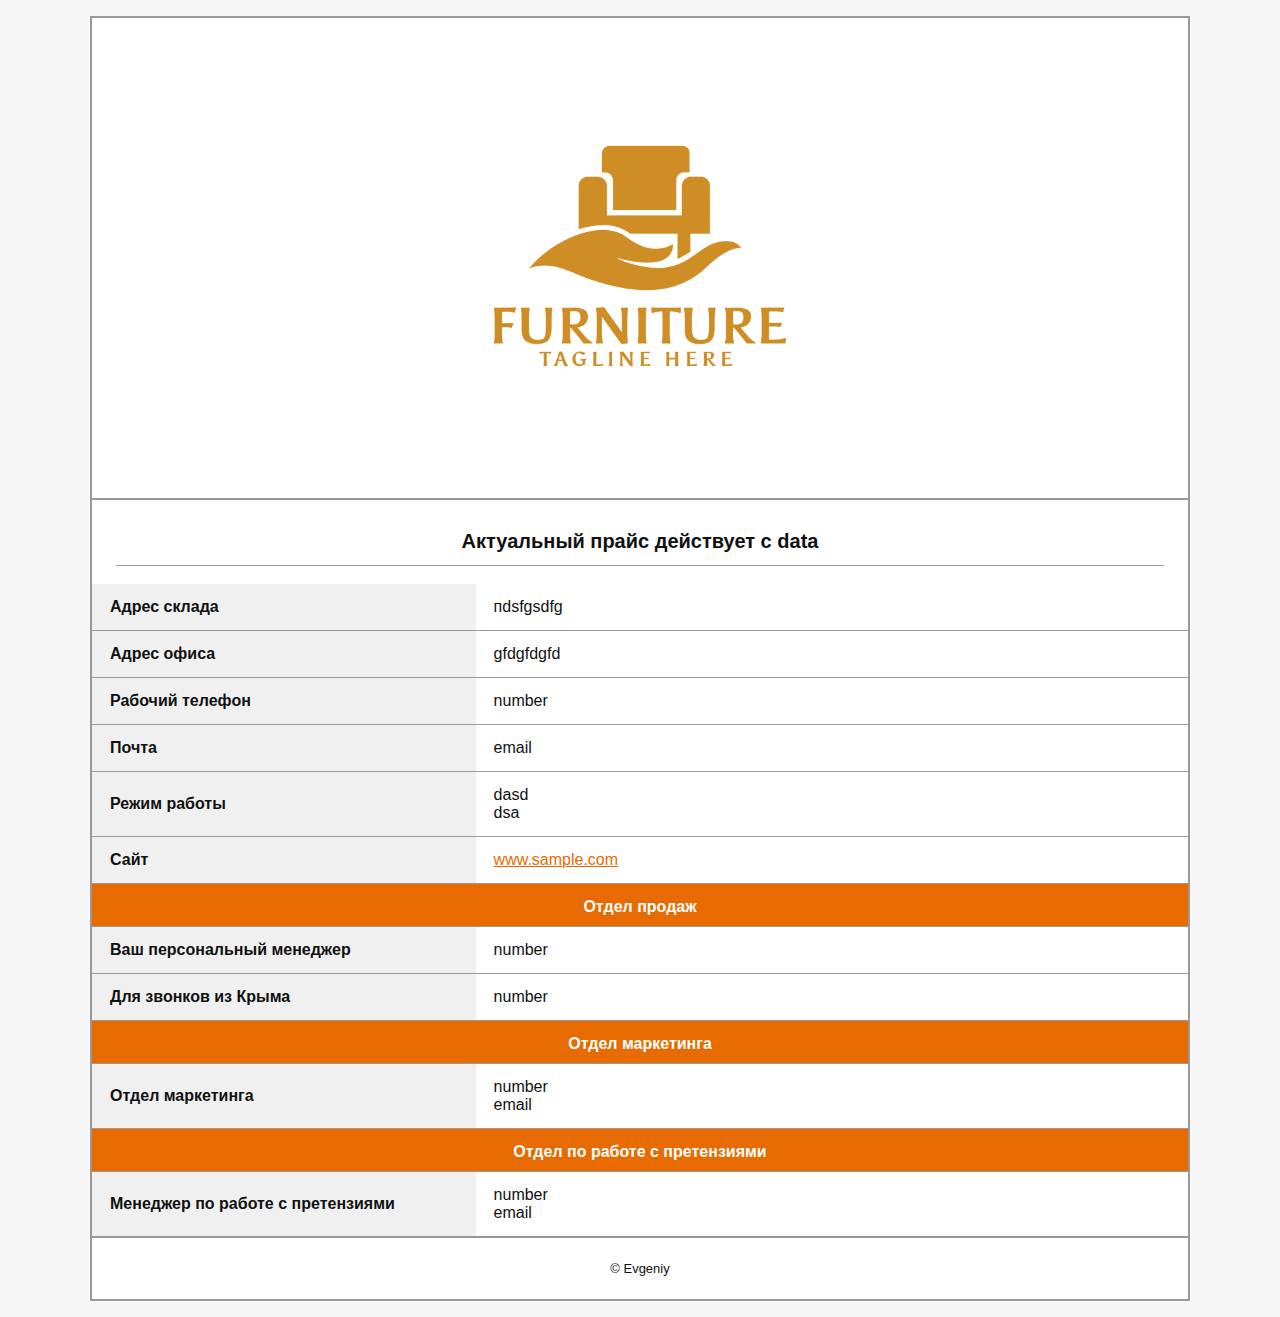
<file: index.html>
<!doctype html>
<html lang="ru">

<head>
    <meta charset="utf-8"/>
    <meta name="viewport" content="width=device-width,initial-scale=1"/>
    <title>SV Design — Прайс</title>
    <link rel="stylesheet" href="styles.css">
</head>
<body>
<div class="container">
    <header class="brand">
        <img src="assets/logo.png" alt="SV Design logo" class="logo"/>
    </header>

    <main>
        <h1 class="title">Актуальный прайс действует с data</h1>

        <table class="info">
            <tr>
                <td class="key">Адрес склада</td>
                <td class="value">пdsfgsdfg</td>
            </tr>
            <tr>
                <td class="key">Адрес офиса</td>
                <td class="value">gfdgfdgfd</td>
            </tr>
            <tr>
                <td class="key">Рабочий телефон</td>
                <td class="value">number</td>
            </tr>
            <tr>
                <td class="key">Почта</td>
                <td class="value">email</td>
            </tr>
            <tr>
                <td class="key">Режим работы</td>
                <td class="value">dasd<br>dsa</td>
            </tr>
            <tr>
                <td class="key">Сайт</td>
                <td class="value"><a href="https://www.samle.com" target="_blank" rel="noopener">www.sample.com</a>
                </td>
            </tr>
        </table>

        <section class="section orange">Отдел продаж</section>

        <table class="info">
            <tr>
                <td class="key">Ваш персональный менеджер</td>
                <td class="value">number</td>
            </tr>
            <tr>
                <td class="key">Для звонков из Крыма</td>
                <td class="value">number</td>
            </tr>
        </table>

        <section class="section orange">Отдел маркетинга</section>

        <table class="info">
            <tr>
                <td class="key">Отдел маркетинга</td>
                <td class="value">number<br>email</td>
            </tr>
        </table>

        <section class="section orange">Отдел по работе с претензиями</section>

        <table class="info">
            <tr>
                <td class="key">Менеджер по работе с претензиями</td>
                <td class="value">number<br>email</td>
            </tr>
        </table>

    </main>

    <footer class="footer">
        <p>© Evgeniy</p>
    </footer>
</div>
</body>
</html>
</file>
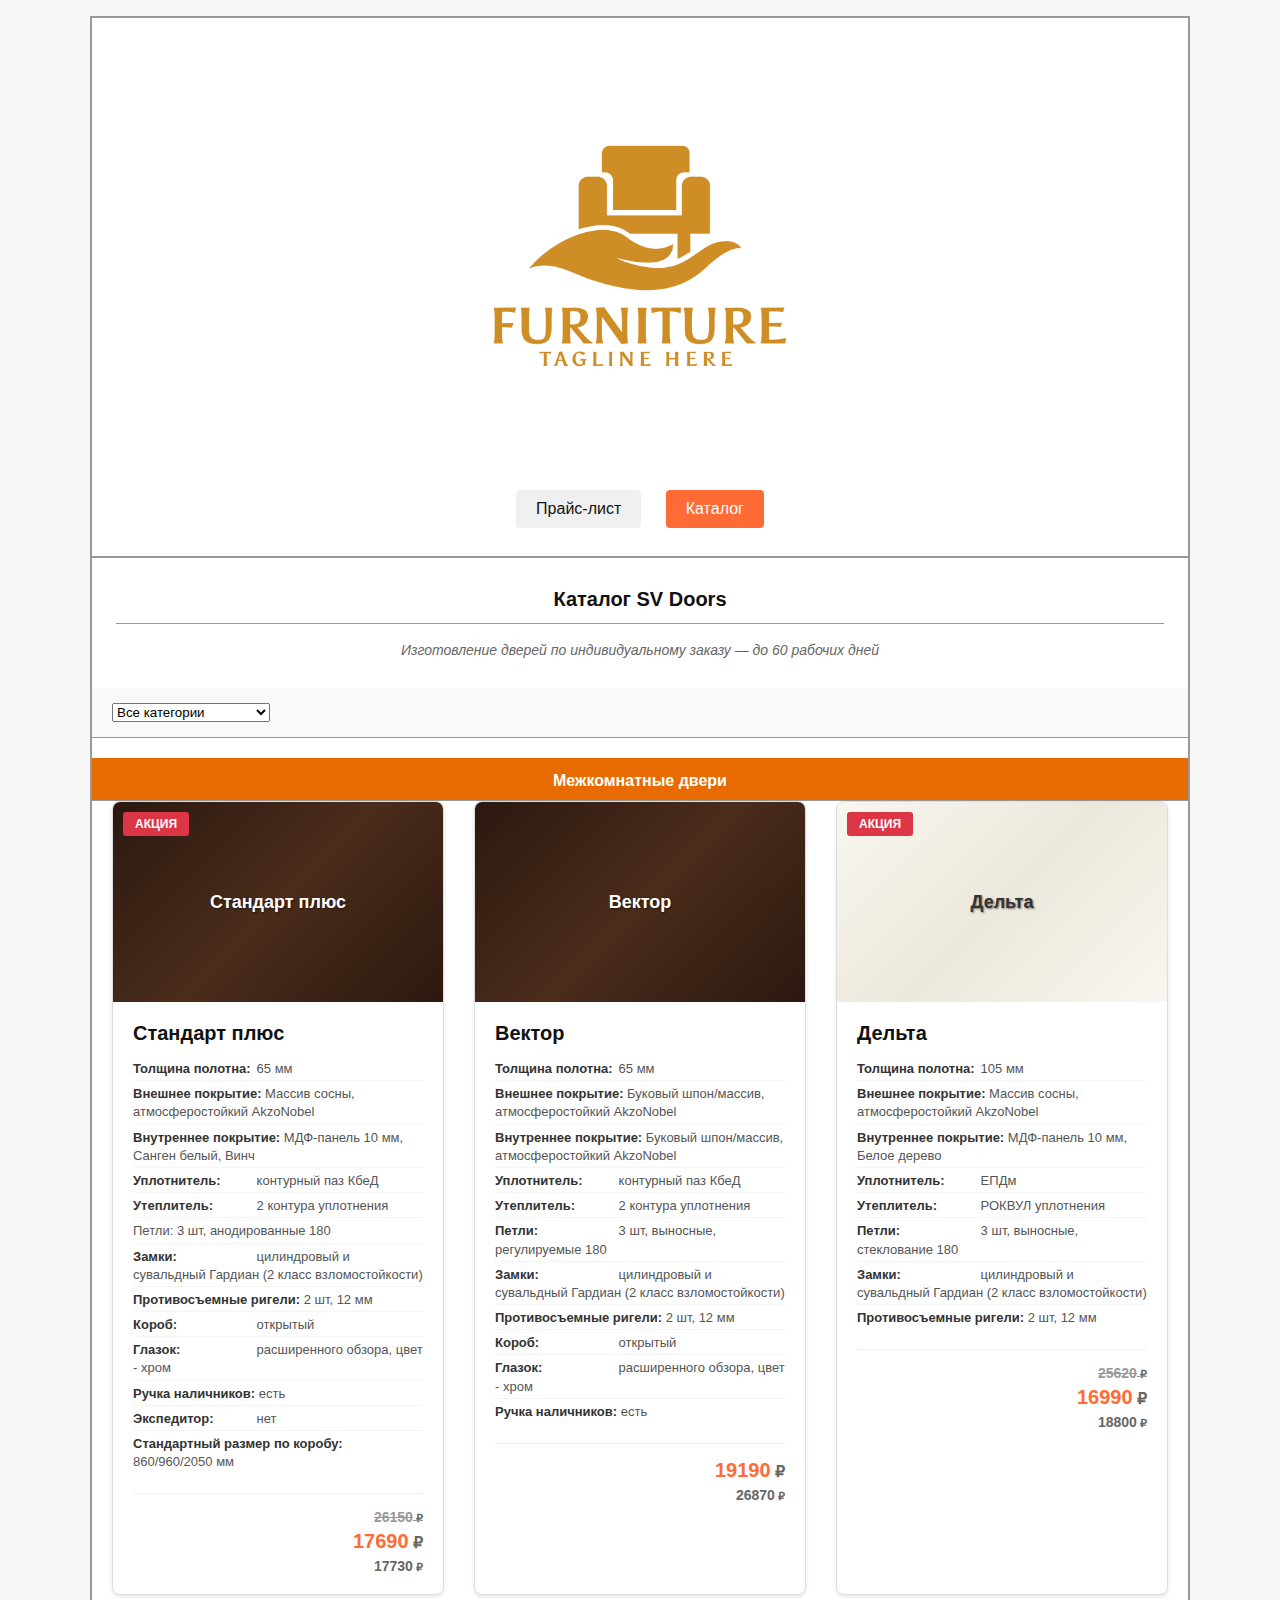
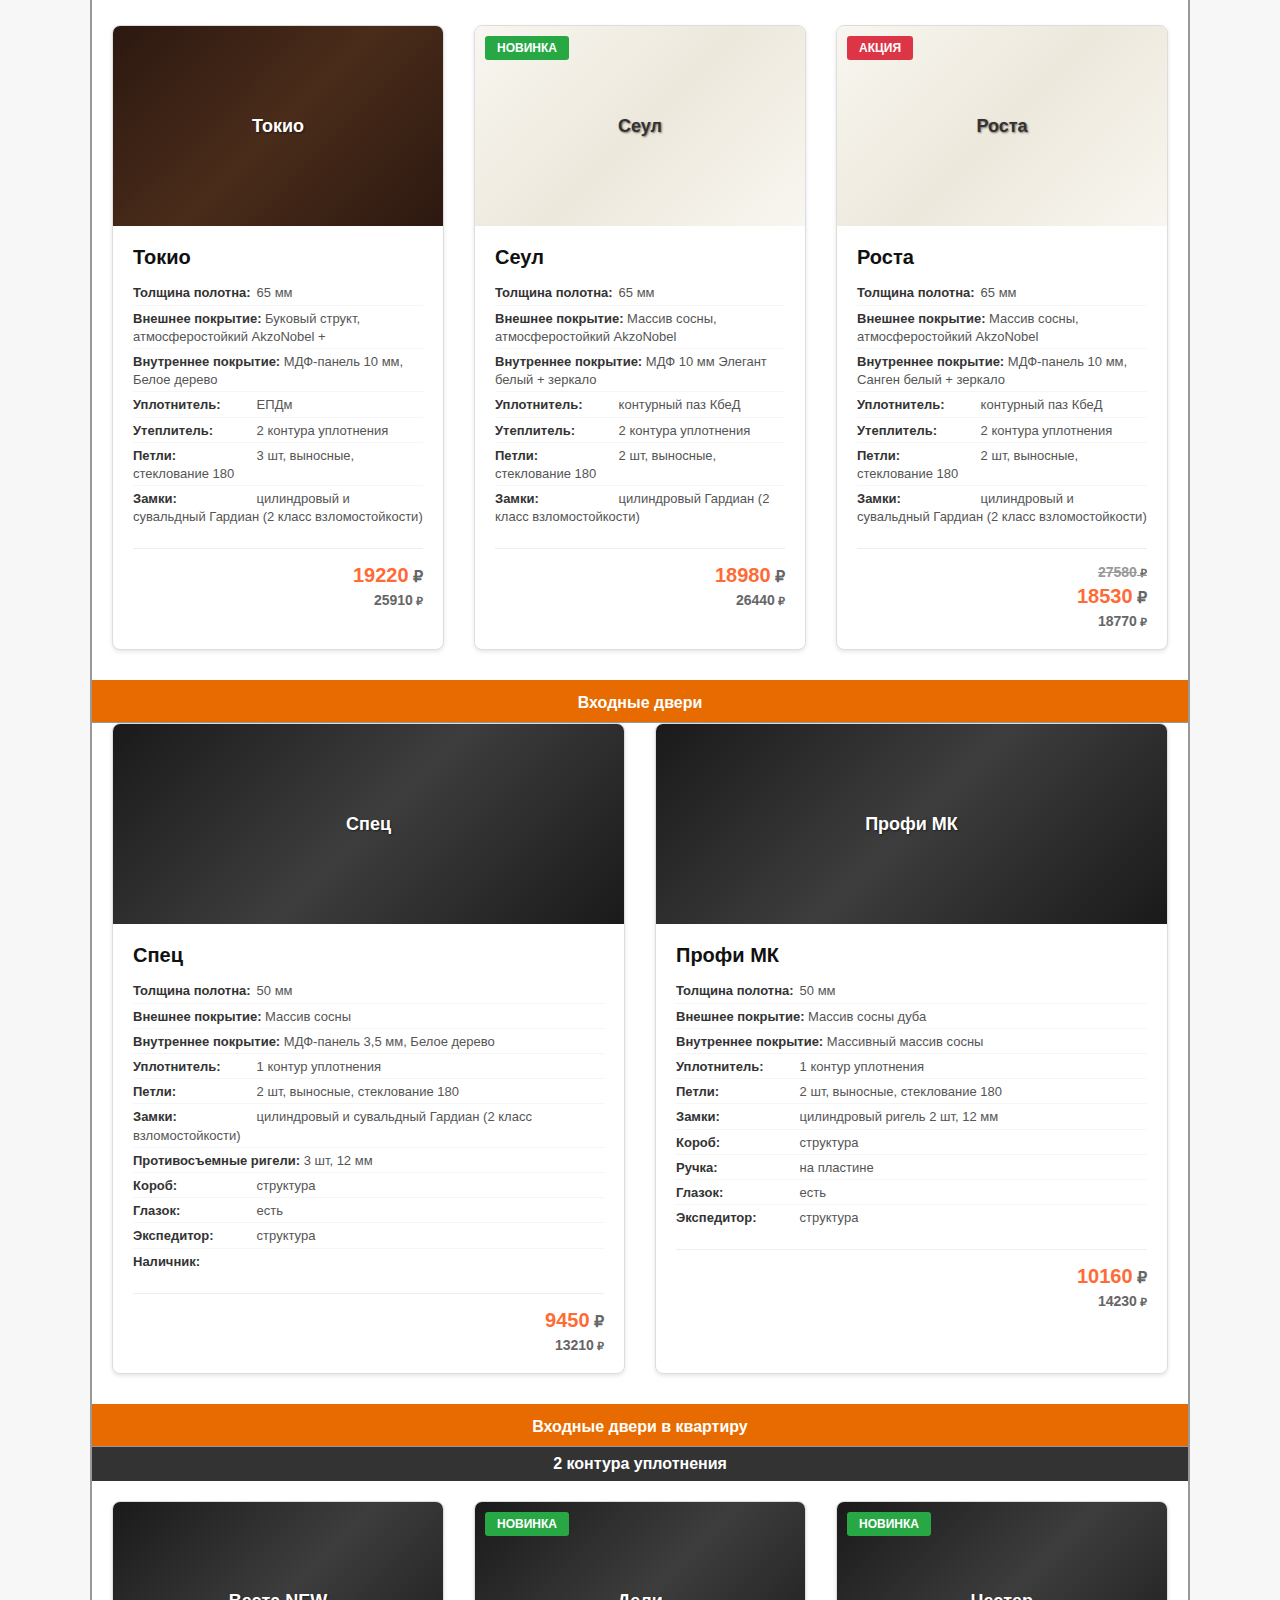
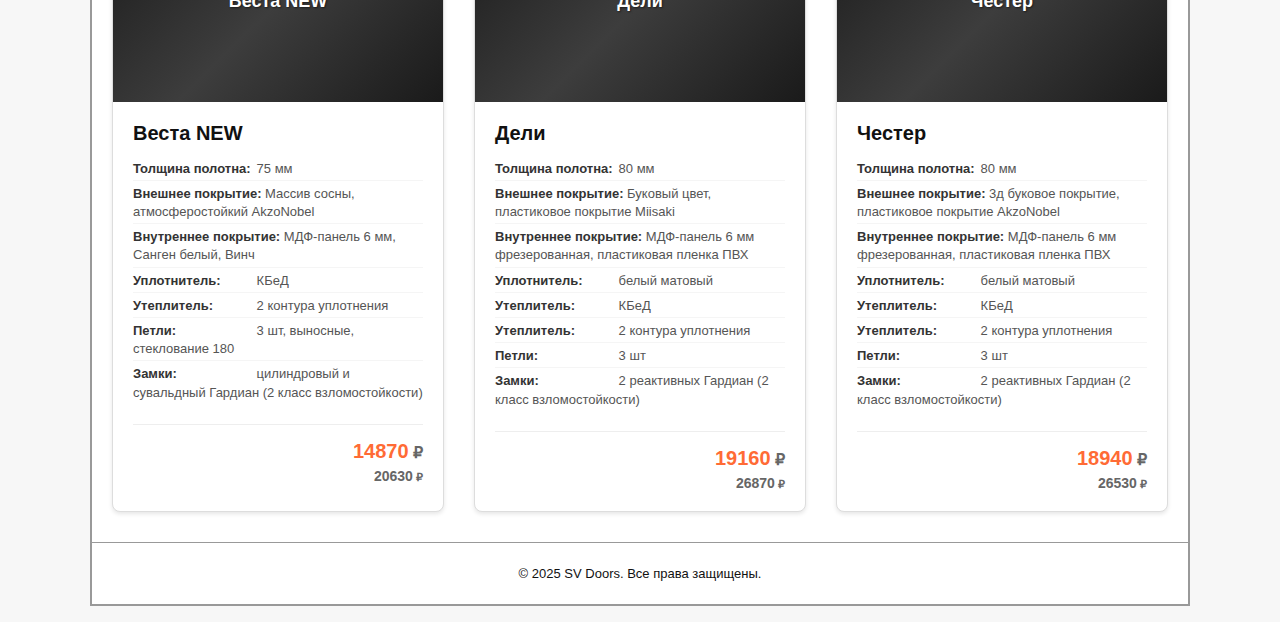
<file: catalog.html>
<!doctype html>
<html lang="ru">

<head>
  <meta charset="utf-8" />
  <meta name="viewport" content="width=device-width,initial-scale=1" />
  <title>SV Doors — Каталог</title>
  <link rel="stylesheet" href="styles.css">
  <link rel="stylesheet" href="catalog.css">
</head>

<body>
  <div class="container">
    <header class="brand">
      <img src="assets/logo.png" alt="SV Design logo" class="logo" />
      <nav class="main-nav">
        <a href="index.html" class="nav-link">Прайс-лист</a>
        <a href="catalog.html" class="nav-link active">Каталог</a>
      </nav>
    </header>

    <main>
      <h1 class="title">Каталог SV Doors</h1>
      <p class="subtitle">Изготовление дверей по индивидуальному заказу — до 60 рабочих дней</p>

      <!-- Фильтры -->
      <div class="catalog-controls">
        <div class="filters">
          <select id="categoryFilter" class="filter-select">
            <option value="">Все категории</option>
            <option value="interior">Межкомнатные двери</option>
            <option value="entrance">Входные двери</option>
          </select>
        </div>
      </div>

      <!-- Межкомнатные двери -->
      <section class="section orange">Межкомнатные двери</section>

      <div class="products-grid" id="interiorDoors">
        <!-- Стандарт плюс -->
        <div class="product-card" data-category="interior">
          <div class="product-badges">
            <span class="badge sale">АКЦИЯ</span>
          </div>
          <div class="product-images">
            <div class="image-placeholder dark-door">
              <span class="door-style">Стандарт плюс</span>
            </div>
          </div>
          <div class="product-info">
            <h3 class="product-name">Стандарт плюс</h3>
            <div class="product-specs">
              <p><strong>Толщина полотна:</strong> 65 мм</p>
              <p><strong>Внешнее покрытие:</strong> Массив сосны, атмосферостойкий AkzoNobel</p>
              <p><strong>Внутреннее покрытие:</strong> МДФ-панель 10 мм, Санген белый, Винч</p>
              <p><strong>Уплотнитель:</strong> контурный паз КбеД</p>
              <p><strong>Утеплитель:</strong> 2 контура уплотнения</p>
              <p>
                <short>Петли:</strong> 3 шт, анодированные 180
              </p>
              <p><strong>Замки:</strong> цилиндровый и сувальдный Гардиан (2 класс взломостойкости)</p>
              <p><strong>Противосъемные ригели:</strong> 2 шт, 12 мм</p>
              <p><strong>Короб:</strong> открытый</p>
              <p><strong>Глазок:</strong> расширенного обзора, цвет - хром</p>
              <p><strong>Ручка наличников:</strong> есть</p>
              <p><strong>Экспедитор:</strong> нет</p>
              <p><strong>Стандартный размер по коробу:</strong> 860/960/2050 мм</p>
            </div>
            <div class="product-pricing">
              <div class="price old-price">26150</div>
              <div class="price current-price">17690</div>
              <div class="price discount-price">17730</div>
            </div>
          </div>
        </div>

        <!-- Вектор -->
        <div class="product-card" data-category="interior">
          <div class="product-images">
            <div class="image-placeholder dark-door">
              <span class="door-style">Вектор</span>
            </div>
          </div>
          <div class="product-info">
            <h3 class="product-name">Вектор</h3>
            <div class="product-specs">
              <p><strong>Толщина полотна:</strong> 65 мм</p>
              <p><strong>Внешнее покрытие:</strong> Буковый шпон/массив, атмосферостойкий AkzoNobel</p>
              <p><strong>Внутреннее покрытие:</strong> Буковый шпон/массив, атмосферостойкий AkzoNobel</p>
              <p><strong>Уплотнитель:</strong> контурный паз КбеД</p>
              <p><strong>Утеплитель:</strong> 2 контура уплотнения</p>
              <p><strong>Петли:</strong> 3 шт, выносные, регулируемые 180</p>
              <p><strong>Замки:</strong> цилиндровый и сувальдный Гардиан (2 класс взломостойкости)</p>
              <p><strong>Противосъемные ригели:</strong> 2 шт, 12 мм</p>
              <p><strong>Короб:</strong> открытый</p>
              <p><strong>Глазок:</strong> расширенного обзора, цвет - хром</p>
              <p><strong>Ручка наличников:</strong> есть</p>
            </div>
            <div class="product-pricing">
              <div class="price current-price">19190</div>
              <div class="price discount-price">26870</div>
            </div>
          </div>
        </div>

        <!-- Дельта -->
        <div class="product-card" data-category="interior">
          <div class="product-badges">
            <span class="badge sale">АКЦИЯ</span>
          </div>
          <div class="product-images">
            <div class="image-placeholder light-door">
              <span class="door-style">Дельта</span>
            </div>
          </div>
          <div class="product-info">
            <h3 class="product-name">Дельта</h3>
            <div class="product-specs">
              <p><strong>Толщина полотна:</strong> 105 мм</p>
              <p><strong>Внешнее покрытие:</strong> Массив сосны, атмосферостойкий AkzoNobel</p>
              <p><strong>Внутреннее покрытие:</strong> МДФ-панель 10 мм, Белое дерево</p>
              <p><strong>Уплотнитель:</strong> ЕПДм</p>
              <p><strong>Утеплитель:</strong> РОКВУЛ уплотнения</p>
              <p><strong>Петли:</strong> 3 шт, выносные, стеклование 180</p>
              <p><strong>Замки:</strong> цилиндровый и сувальдный Гардиан (2 класс взломостойкости)</p>
              <p><strong>Противосъемные ригели:</strong> 2 шт, 12 мм</p>
            </div>
            <div class="product-pricing">
              <div class="price old-price">25620</div>
              <div class="price current-price">16990</div>
              <div class="price discount-price">18800</div>
            </div>
          </div>
        </div>

        <!-- Токио -->
        <div class="product-card" data-category="interior">
          <div class="product-images">
            <div class="image-placeholder dark-door">
              <span class="door-style">Токио</span>
            </div>
          </div>
          <div class="product-info">
            <h3 class="product-name">Токио</h3>
            <div class="product-specs">
              <p><strong>Толщина полотна:</strong> 65 мм</p>
              <p><strong>Внешнее покрытие:</strong> Буковый структ, атмосферостойкий AkzoNobel +</p>
              <p><strong>Внутреннее покрытие:</strong> МДФ-панель 10 мм, Белое дерево</p>
              <p><strong>Уплотнитель:</strong> ЕПДм</p>
              <p><strong>Утеплитель:</strong> 2 контура уплотнения</p>
              <p><strong>Петли:</strong> 3 шт, выносные, стеклование 180</p>
              <p><strong>Замки:</strong> цилиндровый и сувальдный Гардиан (2 класс взломостойкости)</p>
            </div>
            <div class="product-pricing">
              <div class="price current-price">19220</div>
              <div class="price discount-price">25910</div>
            </div>
          </div>
        </div>

        <!-- Сеул -->
        <div class="product-card" data-category="interior">
          <div class="product-badges">
            <span class="badge new">НОВИНКА</span>
          </div>
          <div class="product-images">
            <div class="image-placeholder light-door">
              <span class="door-style">Сеул</span>
            </div>
          </div>
          <div class="product-info">
            <h3 class="product-name">Сеул</h3>
            <div class="product-specs">
              <p><strong>Толщина полотна:</strong> 65 мм</p>
              <p><strong>Внешнее покрытие:</strong> Массив сосны, атмосферостойкий AkzoNobel</p>
              <p><strong>Внутреннее покрытие:</strong> МДФ 10 мм Элегант белый + зеркало</p>
              <p><strong>Уплотнитель:</strong> контурный паз КбеД</p>
              <p><strong>Утеплитель:</strong> 2 контура уплотнения</p>
              <p><strong>Петли:</strong> 2 шт, выносные, стеклование 180</p>
              <p><strong>Замки:</strong> цилиндровый Гардиан (2 класс взломостойкости)</p>
            </div>
            <div class="product-pricing">
              <div class="price current-price">18980</div>
              <div class="price discount-price">26440</div>
            </div>
          </div>
        </div>

        <!-- Роста -->
        <div class="product-card" data-category="interior">
          <div class="product-badges">
            <span class="badge sale">АКЦИЯ</span>
          </div>
          <div class="product-images">
            <div class="image-placeholder light-door">
              <span class="door-style">Роста</span>
            </div>
          </div>
          <div class="product-info">
            <h3 class="product-name">Роста</h3>
            <div class="product-specs">
              <p><strong>Толщина полотна:</strong> 65 мм</p>
              <p><strong>Внешнее покрытие:</strong> Массив сосны, атмосферостойкий AkzoNobel</p>
              <p><strong>Внутреннее покрытие:</strong> МДФ-панель 10 мм, Санген белый + зеркало</p>
              <p><strong>Уплотнитель:</strong> контурный паз КбеД</p>
              <p><strong>Утеплитель:</strong> 2 контура уплотнения</p>
              <p><strong>Петли:</strong> 2 шт, выносные, стеклование 180</p>
              <p><strong>Замки:</strong> цилиндровый и сувальдный Гардиан (2 класс взломостойкости)</p>
            </div>
            <div class="product-pricing">
              <div class="price old-price">27580</div>
              <div class="price current-price">18530</div>
              <div class="price discount-price">18770</div>
            </div>
          </div>
        </div>
      </div>

      <!-- Входные двери -->
      <section class="section orange">Входные двери</section>

      <div class="products-grid" id="entranceDoors">
        <!-- Спец -->
        <div class="product-card" data-category="entrance">
          <div class="product-images">
            <div class="image-placeholder dark-door entrance">
              <span class="door-style">Спец</span>
            </div>
          </div>
          <div class="product-info">
            <h3 class="product-name">Спец</h3>
            <div class="product-specs">
              <p><strong>Толщина полотна:</strong> 50 мм</p>
              <p><strong>Внешнее покрытие:</strong> Массив сосны</p>
              <p><strong>Внутреннее покрытие:</strong> МДФ-панель 3,5 мм, Белое дерево</p>
              <p><strong>Уплотнитель:</strong> 1 контур уплотнения</p>
              <p><strong>Петли:</strong> 2 шт, выносные, стеклование 180</p>
              <p><strong>Замки:</strong> цилиндровый и сувальдный Гардиан (2 класс взломостойкости)</p>
              <p><strong>Противосъемные ригели:</strong> 3 шт, 12 мм</p>
              <p><strong>Короб:</strong> структура</p>
              <p><strong>Глазок:</strong> есть</p>
              <p><strong>Экспедитор:</strong> структура</p>
              <p><strong>Наличник:</strong></p>
            </div>
            <div class="product-pricing">
              <div class="price current-price">9450</div>
              <div class="price discount-price">13210</div>
            </div>
          </div>
        </div>

        <!-- Профи МК -->
        <div class="product-card" data-category="entrance">
          <div class="product-images">
            <div class="image-placeholder dark-door entrance">
              <span class="door-style">Профи МК</span>
            </div>
          </div>
          <div class="product-info">
            <h3 class="product-name">Профи МК</h3>
            <div class="product-specs">
              <p><strong>Толщина полотна:</strong> 50 мм</p>
              <p><strong>Внешнее покрытие:</strong> Массив сосны дуба</p>
              <p><strong>Внутреннее покрытие:</strong> Массивный массив сосны</p>
              <p><strong>Уплотнитель:</strong> 1 контур уплотнения</p>
              <p><strong>Петли:</strong> 2 шт, выносные, стеклование 180</p>
              <p><strong>Замки:</strong> цилиндровый ригель 2 шт, 12 мм</p>
              <p><strong>Короб:</strong> структура</p>
              <p><strong>Ручка:</strong> на пластине</p>
              <p><strong>Глазок:</strong> есть</p>
              <p><strong>Экспедитор:</strong> структура</p>
            </div>
            <div class="product-pricing">
              <div class="price current-price">10160</div>
              <div class="price discount-price">14230</div>
            </div>
          </div>
        </div>
      </div>

      <!-- Входные двери в квартиру -->
      <section class="section orange">Входные двери в квартиру</section>

      <div class="subsection-title">2 контура уплотнения</div>

      <div class="products-grid">
        <!-- Веста NEW -->
        <div class="product-card" data-category="entrance">
          <div class="product-images">
            <div class="image-placeholder light-door entrance">
              <span class="door-style">Веста NEW</span>
            </div>
          </div>
          <div class="product-info">
            <h3 class="product-name">Веста NEW</h3>
            <div class="product-specs">
              <p><strong>Толщина полотна:</strong> 75 мм</p>
              <p><strong>Внешнее покрытие:</strong> Массив сосны, атмосферостойкий AkzoNobel</p>
              <p><strong>Внутреннее покрытие:</strong> МДФ-панель 6 мм, Санген белый, Винч</p>
              <p><strong>Уплотнитель:</strong> КБеД</p>
              <p><strong>Утеплитель:</strong> 2 контура уплотнения</p>
              <p><strong>Петли:</strong> 3 шт, выносные, стеклование 180</p>
              <p><strong>Замки:</strong> цилиндровый и сувальдный Гардиан (2 класс взломостойкости)</p>
            </div>
            <div class="product-pricing">
              <div class="price current-price">14870</div>
              <div class="price discount-price">20630</div>
            </div>
          </div>
        </div>

        <!-- Дели -->
        <div class="product-card" data-category="entrance">
          <div class="product-badges">
            <span class="badge new">НОВИНКА</span>
          </div>
          <div class="product-images">
            <div class="image-placeholder dark-door entrance">
              <span class="door-style">Дели</span>
            </div>
          </div>
          <div class="product-info">
            <h3 class="product-name">Дели</h3>
            <div class="product-specs">
              <p><strong>Толщина полотна:</strong> 80 мм</p>
              <p><strong>Внешнее покрытие:</strong> Буковый цвет, пластиковое покрытие Miisaki</p>
              <p><strong>Внутреннее покрытие:</strong> МДФ-панель 6 мм фрезерованная, пластиковая пленка ПВХ</p>
              <p><strong>Уплотнитель:</strong> белый матовый</p>
              <p><strong>Утеплитель:</strong> КБеД</p>
              <p><strong>Утеплитель:</strong> 2 контура уплотнения</p>
              <p><strong>Петли:</strong> 3 шт</p>
              <p><strong>Замки:</strong> 2 реактивных Гардиан (2 класс взломостойкости)</p>
            </div>
            <div class="product-pricing">
              <div class="price current-price">19160</div>
              <div class="price discount-price">26870</div>
            </div>
          </div>
        </div>

        <!-- Честер -->
        <div class="product-card" data-category="entrance">
          <div class="product-badges">
            <span class="badge new">НОВИНКА</span>
          </div>
          <div class="product-images">
            <div class="image-placeholder light-door entrance">
              <span class="door-style">Честер</span>
            </div>
          </div>
          <div class="product-info">
            <h3 class="product-name">Честер</h3>
            <div class="product-specs">
              <p><strong>Толщина полотна:</strong> 80 мм</p>
              <p><strong>Внешнее покрытие:</strong> 3д буковое покрытие, пластиковое покрытие AkzoNobel</p>
              <p><strong>Внутреннее покрытие:</strong> МДФ-панель 6 мм фрезерованная, пластиковая пленка ПВХ</p>
              <p><strong>Уплотнитель:</strong> белый матовый</p>
              <p><strong>Утеплитель:</strong> КБеД</p>
              <p><strong>Утеплитель:</strong> 2 контура уплотнения</p>
              <p><strong>Петли:</strong> 3 шт</p>
              <p><strong>Замки:</strong> 2 реактивных Гардиан (2 класс взломостойкости)</p>
            </div>
            <div class="product-pricing">
              <div class="price current-price">18940</div>
              <div class="price discount-price">26530</div>
            </div>
          </div>
        </div>
      </div>

    </main>

    <footer class="footer">
      <p>© 2025 SV Doors. Все права защищены.</p>
    </footer>
  </div>

  <script>
    // Простая фильтрация по категориям
    document.getElementById('categoryFilter').addEventListener('change', function () {
      const selectedCategory = this.value;
      const products = document.querySelectorAll('.product-card');

      products.forEach(product => {
        if (!selectedCategory || product.dataset.category === selectedCategory) {
          product.style.display = 'block';
        } else {
          product.style.display = 'none';
        }
      });
    });
  </script>

</body>

</html>
</file>
<file: styles.css>
:root {
    --orange: #e76b00;
    --border: #999;
    --bg: #f7f7f7;
    --text: #111;
    --table-bg: #ffffff;
}

* {
    box-sizing: border-box
}

body {
    font-family: Arial, Helvetica, sans-serif;
    background: var(--bg);
    color: var(--text);
    margin: 16px
}

.container {
    max-width: 1100px;
    margin: 0 auto;
    background: var(--table-bg);
    border: 2px solid var(--border);
}

.brand {
    padding: 28px 24px;
    text-align: center;
    border-bottom: 2px solid var(--border)
}

.logo {
    max-width: 420px;
    height: auto
}

.title {
    margin: 18px 24px;
    padding: 12px 16px;
    text-align: center;
    font-size: 20px;
    font-weight: 700;
    border-bottom: 1px solid var(--border)
}

.info {
    width: 100%;
    border-collapse: collapse;
    margin: 0;
    padding: 0
}

.info tr {
    border-bottom: 1px solid var(--border)
}

.info td {
    padding: 14px 18px;
    vertical-align: middle
}

.info td.key {
    width: 35%;
    font-weight: 700;
    background: #f0f0f0;
    text-align: left
}

.info td.value {
    text-align: left
}

.section {
    display: block;
    padding: 10px 18px;
    font-weight: 700;
    text-align: center;
    border-top: 4px solid var(--orange);
    border-bottom: 1px solid var(--border);
    background: #fff
}

.section.orange {
    background: var(--orange);
    color: white
}

a {
    color: var(--orange);
    text-decoration: underline
}

.footer {
    padding: 10px 18px;
    text-align: center;
    font-size: 13px;
    border-top: 1px solid var(--border);
    background: #fff
}

/* Responsive */
@media (max-width: 640px) {
    .logo {
        max-width: 280px
    }

    .info td {
        padding: 10px
    }

    .info td.key {
        display: block;
        width: 100%;
        background: transparent
    }

    .info td.value {
        display: block;
        width: 100%
    }
}
</file>
<file: catalog.css>
/* Навигация */
.main-nav {
  margin-top: 20px;
  text-align: center;
}

.nav-link {
  display: inline-block;
  padding: 10px 20px;
  margin: 0 10px;
  background: #f0f0f0;
  color: var(--text);
  text-decoration: none;
  border-radius: 4px;
  transition: all 0.3s ease;
}

.nav-link:hover,
.nav-link.active {
  background: #ff6b35;
  color: white;
}

/* Подзаголовок */
.subtitle {
  text-align: center;
  font-size: 14px;
  color: #666;
  margin: 10px 0 30px 0;
  font-style: italic;
}

/* Фильтры каталога */
.catalog-controls {
  padding: 15px 20px;
  background: #f8f9fa;
  border-bottom: 1px solid var(--border);
  margin-bottom: 20px;
}

/* Сетка товаров */
.products-grid {
  display: grid;
  grid-template-columns: repeat(auto-fit, minmax(320px, 1fr));
  gap: 30px;
  padding: 0 20px 30px 20px;
}

/* Карточка товара */
.product-card {
  background: white;
  border: 1px solid #ddd;
  border-radius: 8px;
  overflow: hidden;
  position: relative;
  transition: all 0.3s ease;
  box-shadow: 0 2px 4px rgba(0, 0, 0, 0.1);
}

.product-card:hover {
  box-shadow: 0 4px 12px rgba(0, 0, 0, 0.15);
  transform: translateY(-2px);
}

/* Бейджи */
.product-badges {
  position: absolute;
  top: 10px;
  left: 10px;
  z-index: 10;
}

.badge {
  display: inline-block;
  padding: 5px 12px;
  font-size: 12px;
  font-weight: bold;
  text-transform: uppercase;
  border-radius: 3px;
  color: white;
  margin-right: 5px;
}

.badge.sale {
  background: #dc3545;
}

.badge.new {
  background: #28a745;
}

/* Изображения товара */
.product-images {
  height: 200px;
  position: relative;
  overflow: hidden;
}

.image-placeholder {
  width: 100%;
  height: 100%;
  display: flex;
  align-items: center;
  justify-content: center;
  position: relative;
  background: linear-gradient(135deg, #f5f5f5 0%, #e8e8e8 100%);
}

.image-placeholder.dark-door {
  background: linear-gradient(135deg, #2c1810 0%, #4a2c1a 50%, #2c1810 100%);
  color: white;
}

.image-placeholder.light-door {
  background: linear-gradient(135deg, #f8f6f0 0%, #ede8dc 50%, #f8f6f0 100%);
  color: #333;
}

.image-placeholder.entrance {
  background: linear-gradient(135deg, #1a1a1a 0%, #3d3d3d 50%, #1a1a1a 100%);
  color: white;
}

.door-style {
  font-size: 18px;
  font-weight: bold;
  text-shadow: 1px 1px 2px rgba(0, 0, 0, 0.5);
  text-align: center;
  padding: 10px;
}

/* Информация о товаре */
.product-info {
  padding: 20px;
}

.product-name {
  font-size: 20px;
  font-weight: 700;
  margin: 0 0 15px 0;
  color: var(--text);
}

.product-specs {
  margin-bottom: 20px;
  font-size: 13px;
  line-height: 1.4;
}

.product-specs p {
  margin: 3px 0;
  color: #555;
}

.product-specs strong {
  color: #333;
  font-weight: 600;
}

/* Цены */
.product-pricing {
  display: flex;
  flex-direction: column;
  align-items: flex-end;
  gap: 5px;
}

.price {
  font-weight: bold;
  font-size: 16px;
}

.current-price {
  color: #ff6b35;
  font-size: 20px;
}

.old-price {
  color: #999;
  text-decoration: line-through;
  font-size: 14px;
}

.discount-price {
  color: #666;
  font-size: 14px;
}

.price::after {
  content: " ₽";
  font-size: 0.8em;
  color: #666;
}

/* Подзаголовки секций */
.subsection-title {
  background: #333;
  color: white;
  padding: 8px 20px;
  font-weight: 600;
  text-align: center;
  margin: 0 0 20px 0;
}

/* Адаптивность */
@media (max-width: 768px) {
  .products-grid {
    grid-template-columns: 1fr;
    gap: 20px;
    padding: 0 15px 20px 15px;
  }

  .product-card {
    margin-bottom: 10px;
  }

  .product-info {
    padding: 15px;
  }

  .product-specs {
    font-size: 12px;
  }

  .nav-link {
    display: block;
    margin: 5px 0;
  }
}

@media (max-width: 480px) {
  .products-grid {
    padding: 0 10px 15px 10px;
  }

  .product-images {
    height: 150px;
  }

  .door-style {
    font-size: 16px;
  }

  .product-name {
    font-size: 18px;
  }

  .catalog-controls {
    padding: 10px 15px;
  }
}

/* Дополнительные стили для текста */
.product-specs p strong {
  display: inline-block;
  min-width: 120px;
}

/* Выравнивание цен */
.product-pricing {
  border-top: 1px solid #eee;
  padding-top: 15px;
  margin-top: 15px;
}

/* Улучшение читаемости спецификаций */
.product-specs p {
  border-bottom: 1px solid #f5f5f5;
  padding-bottom: 2px;
  margin-bottom: 4px;
}

.product-specs p:last-child {
  border-bottom: none;
}
</file>
